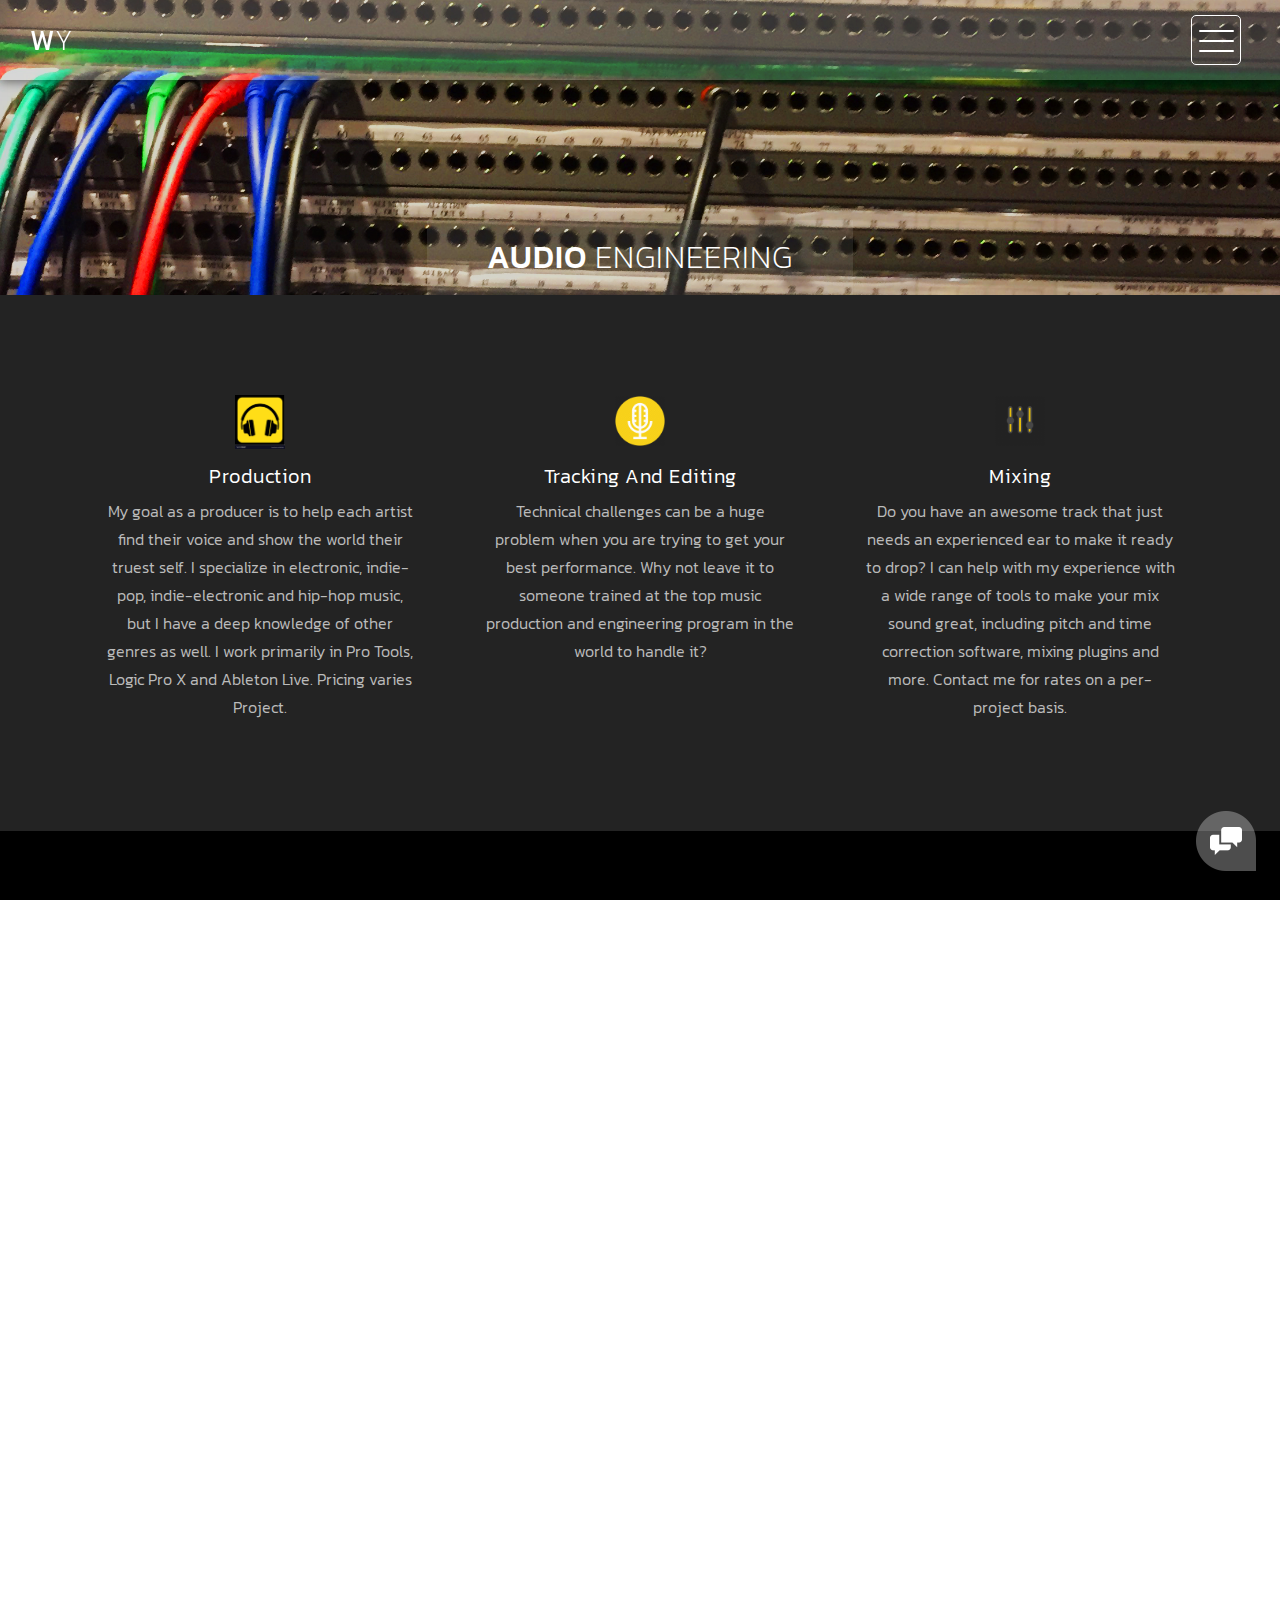
<file: about.html>
<!DOCTYPE html>
<html>
    <head>
        <meta charset="utf-8">
        <meta http-equiv="X-UA-Compatible" content="IE=edge,chrome=1">
        <title>About Will</title>
<!--

Highway Template

https://templatemo.com/tm-520-highway

-->
        <meta name="description" content="">
        <meta name="viewport" content="width=device-width, initial-scale=1">
        <link rel="apple-touch-icon" href="apple-touch-icon.png">

        <link rel="stylesheet" href="css/bootstrap.min.css">
        <link rel="stylesheet" href="css/bootstrap-theme.min.css">
        <link rel="stylesheet" href="css/fontAwesome.css">
        <link rel="stylesheet" href="css/light-box.css">
        <link rel="stylesheet" href="css/templatemo-style.css">

        <link href="https://fonts.googleapis.com/css?family=Kanit:100,200,300,400,500,600,700,800,900" rel="stylesheet">

        <script src="js/vendor/modernizr-2.8.3-respond-1.4.2.min.js"></script>
    </head>

<body>

    <nav>
        <div class="logo">
            <a href="index.html">W<em>Y</em></a>
        </div>
      <div class="menu-icon">
        <span></span>
      </div>
    </nav>

    <div class="page-heading">
        <div class="container">
            <div class="heading-content">
                <h1>Audio <em>Engineering</em></h1>
            </div>
        </div>
    </div>


    <div class="services">
        <div class="container">
            <div class="col-md-4 col-sm-6">
                <div class="service-item">
                    <div class="icon">
                        <img src="img/Headphones.png" alt="">
                    </div>
                    <div class="text">
                        <h4>Production</h4>
                        <p>My goal as a producer is to help each artist find their voice and show the world their truest self.
                        I specialize in electronic, indie-pop, indie-electronic and hip-hop music, but I have a deep knowledge
                        of other genres as well. I work primarily in Pro Tools, Logic Pro X and Ableton Live. Pricing varies <body>
                        Project.
                        </body> </p>
                    </div>
                </div>
            </div>
            <div class="col-md-4 col-sm-6">
                <div class="service-item">
                    <div class="icon">
                        <img src="img/Mic.png" alt="">
                    </div>
                    <div class="text">
                        <h4>Tracking and Editing</h4>
                        <p>Technical challenges can be a huge problem when you are trying to get your best performance. Why not leave it
                           to someone trained at the top music production and engineering program in the world to handle it?
                        </p>
                    </div>
                </div>
            </div>
            <div class="col-md-4 col-sm-6">
                <div class="service-item">
                    <div class="icon">
                        <img src="img/Mixer.png" alt="">
                    </div>
                    <div class="text">
                        <h4>Mixing</h4>
                        <p>Do you have an awesome track that just needs an experienced ear to make it ready to drop?
                        I can help with my experience with a wide range of tools to make your mix sound great, including pitch and time
                        correction software, mixing plugins and more. Contact me for rates on a per-project basis.</p>
                    </div>
                </div>
            </div>
        </div>
    </div>


    <div class="more-about-us">
        <div class="container">
            <div class="col-md-5 col-md-offset-7">
                <div class="content">
                    <h2>Find your sound</h2>
                    <span>...and make your track release-ready ASAP</span>
                    <p>At Berklee College of Music, I was lucky enough to be named the top student in the department of
                      Music Production and Engineering, which counts Quincy Jones and Charlie Puth among many distinguished
                      alumni.
                    <br><br>Let me bring that same dedication and energy to your project and help you find your sound.</p>
                    <div class="simple-btn">
                        <a href="#">Continue Reading</a>
                    </div>
                </div>
            </div>
        </div>
    </div>


    <div class="pricing-tables">
        <div class="container">
            <div class="col-md-4 col-sm-6">
                <div class="table-item">
                    <h4>$1000/track</h4>
                    <span>Production</span>
                    <ul>
                    </ul>
                    <div class="simple-btn">
                        <a href="#">Details</a>
                    </div>
                </div>
            </div>
            <div class="col-md-4 col-sm-6">
                <div class="table-item premium-item">
                    <h4>~$100/track</h4>
                    <span>Tracking/Editing</span>
                    <ul>*pricing may vary depending on project
                    </ul>
                    <div class="simple-btn">
                        <a href="#">Details</a>
                    </div>
                </div>
            </div>
            <div class="col-md-4 col-sm-6">
                <div class="table-item">
                    <h4>$200/track</h4>
                    <span>Mixing</span>
                    <ul>
                    </ul>
                    <div class="simple-btn">
                        <a href="#">Details</a>
                    </div>
                </div>
            </div>
        </div>
    </div>


    <footer>
        <div class="container-fluid">
            <div class="col-md-12">
                <p>Copyright &copy; 2020

    | Will Yeo</p>
            </div>
        </div>
    </footer>


      <!-- Modal button -->
    <div class="popup-icon">
      <button id="modBtn" class="modal-btn"><img src="img/contact-icon.png" alt=""></button>
    </div>

    <!-- Modal -->
    <div id="modal" class="modal">
      <!-- Modal Content -->
      <div class="modal-content">
        <!-- Modal Header -->
        <div class="modal-header">
          <h3 class="header-title">Say hello to <em>Will</em></h3>
          <div class="close-btn"><img src="img/close_contact.png" alt=""></div>
        </div>
        <!-- Modal Body -->
        <div class="modal-body">
          <div class="col-md-6 col-md-offset-3">
            <form id="contact" action="" method="post">
                <div class="row">
                    <div class="col-md-12">
                      <fieldset>
                        <input name="name" type="text" class="form-control" id="name" placeholder="Your name..." required="">
                      </fieldset>
                    </div>
                    <div class="col-md-12">
                      <fieldset>
                        <input name="email" type="email" class="form-control" id="email" placeholder="Your email..." required="">
                      </fieldset>
                    </div>
                    <div class="col-md-12">
                      <fieldset>
                        <textarea name="message" rows="6" class="form-control" id="message" placeholder="Your message..." required=""></textarea>
                      </fieldset>
                    </div>
                    <div class="col-md-12">
                      <fieldset>
                        <button type="submit" id="form-submit" class="btn">Send Message Now</button>
                      </fieldset>
                    </div>
                </div>
            </form>
          </div>
        </div>
      </div>
    </div>



    <section class="overlay-menu">
      <div class="container">
        <div class="row">
          <div class="main-menu">
              <ul>
                  <li>
                      <a href="index.html">Home</a>
                  </li>
                  <li>
                      <a href="masonry.html">Music</a>
                  </li>
                  <li>
                      <a href="about.html">Engineering and Mixing</a>
                  </li>
              </ul>
          </div>
        </div>
      </div>
    </section>

    <script src="https://ajax.googleapis.com/ajax/libs/jquery/1.11.2/jquery.min.js"></script>
    <script>window.jQuery || document.write('<script src="js/vendor/jquery-1.11.2.min.js"><\/script>')</script>

    <script src="js/vendor/bootstrap.min.js"></script>

    <script src="js/plugins.js"></script>
    <script src="js/main.js"></script>

</body>
</html>
</file>
<file: css/light-box.css>
/* LIGHT BOX */

body:after {
  content: url(../img/close.png) url(../img/loading.gif) url(../img/prev.png) url(../img/next.png);
  display: none;
}

body.lb-disable-scrolling {
  overflow: hidden;
}

.lightboxOverlay {
  max-height: 100%;
  overflow-y: scroll;
  position: absolute;
  top: 0;
  left: 0;
  z-index: 99999;
  background-color: black;
  filter: progid:DXImageTransform.Microsoft.Alpha(Opacity=80);
  opacity: 0.8;
  display: none;
}

.lightbox {
  position: absolute;
  margin-top: 0%;
  left: 0;
  width: 100%;
  z-index: 100000;
  text-align: center;
  line-height: 0;
  font-weight: normal;
}

.lightbox .lb-image {
  display: block;
  height: auto;
  max-width: inherit;
  max-height: none;
  border-radius: 5px;

  /* Image border */
  border: 10px solid white;
}

.lightbox a img {
  border: none;
}

.lb-outerContainer {
  position: relative;
  *zoom: 1;
  width: 250px;
  height: 250px;
  margin: 0 auto;
  border-radius: 4px;

  /* Background color behind image.
     This is visible during transitions. */
  background-color: white;
}

.lb-outerContainer:after {
  content: "";
  display: table;
  clear: both;
}

.lb-loader {
  position: absolute;
  top: 43%;
  left: 0;
  height: 25%;
  width: 100%;
  text-align: center;
  line-height: 0;
}

.lb-cancel {
  display: block;
  width: 32px;
  height: 32px;
  margin: 0 auto;
  background: url(../img/loading.gif) no-repeat;
}

.lb-nav {
  position: absolute;
  top: 0;
  left: 0;
  height: 100%;
  width: 100%;
  z-index: 10;
}

.lb-container > .nav {
  left: 0;
}

.lb-nav a {
  outline: none;
  background-image: url('[data-uri]');
}

.lb-prev, .lb-next {
  height: 100%;
  cursor: pointer;
  display: block;
}

.lb-nav a.lb-prev {
  width: 34%;
  left: 0;
  float: left;
  background: url(../img/prev.png) left 48% no-repeat;
  filter: progid:DXImageTransform.Microsoft.Alpha(Opacity=0);
  opacity: 0;
  -webkit-transition: opacity 0.6s;
  -moz-transition: opacity 0.6s;
  -o-transition: opacity 0.6s;
  transition: opacity 0.6s;
}

.lb-nav a.lb-prev:hover {
  filter: progid:DXImageTransform.Microsoft.Alpha(Opacity=100);
  opacity: 1;
}

.lb-nav a.lb-next {
  width: 64%;
  right: 0;
  float: right;
  background: url(../img/next.png) right 48% no-repeat;
  filter: progid:DXImageTransform.Microsoft.Alpha(Opacity=0);
  opacity: 0;
  -webkit-transition: opacity 0.6s;
  -moz-transition: opacity 0.6s;
  -o-transition: opacity 0.6s;
  transition: opacity 0.6s;
}

.lb-nav a.lb-next:hover {
  filter: progid:DXImageTransform.Microsoft.Alpha(Opacity=100);
  opacity: 1;
}

.lb-dataContainer {
  margin: 0 auto;
  padding-top: 5px;
  *zoom: 1;
  width: 100%;
  -moz-border-radius-bottomleft: 4px;
  -webkit-border-bottom-left-radius: 4px;
  border-bottom-left-radius: 4px;
  -moz-border-radius-bottomright: 4px;
  -webkit-border-bottom-right-radius: 4px;
  border-bottom-right-radius: 4px;
}

.lb-dataContainer:after {
  content: "";
  display: table;
  clear: both;
}

.lb-data {
  padding: 0 4px;
  color: #ccc;
}

.lb-data .lb-details {
  width: 85%;
  float: left;
  text-align: left;
  line-height: 1.1em;
}

.lb-data .lb-caption {
  font-size: 13px;
  font-weight: bold;
  line-height: 1em;
}

.lb-data .lb-caption a {
  color: #4ae;
}

.lb-data .lb-number {
  margin-top: 15px;
  display: block;
  clear: left;
  padding-bottom: 1em;
  font-size: 13px;
  color: #999999;
}

.lb-data .lb-close {
  display: block;
  float: right;
  width: 30px;
  height: 30px;
  background: url(../img/close.png) top right no-repeat;
  text-align: right;
  outline: none;
  filter: progid:DXImageTransform.Microsoft.Alpha(Opacity=70);
  opacity: 0.7;
  -webkit-transition: opacity 0.2s;
  -moz-transition: opacity 0.2s;
  -o-transition: opacity 0.2s;
  transition: opacity 0.2s;
}

.lb-data .lb-close:hover {
  cursor: pointer;
  filter: progid:DXImageTransform.Microsoft.Alpha(Opacity=100);
  opacity: 1;
}
</file>
<file: css/templatemo-style.css>
/*

Highway Template

https://templatemo.com/tm-520-highway

*/

body {
  font-family: 'Kanit', sans-serif;
}

body::-webkit-scrollbar {
  width: 8px;
  height: 8px;
  background-color: rgba(0, 0, 0, 0.9);
}
/* Add a thumb */
body::-webkit-scrollbar-thumb {
    background: rgba(250, 250, 250, 0.5);
}

body, html {
  height: 100%;
  min-height: 100%;
  overflow-x: hidden;
}


.page-heading {
  background-image: url(../img/Patch_Cables.png);
  background-repeat: no-repeat;
  background-size: cover;
  background-position: center center;
  width: 100%;
  text-align: center;
}

.page-heading .heading-content h1 {
  font-size: 32px;
  text-transform: uppercase;
  color: #fff;
  letter-spacing: 1px;
  background-color: rgba(250,250,250,0.1);
  display: inline-block;
  margin-bottom: 0;
  margin-top: 220px;
  padding: 20px 60px;
}

.page-heading .heading-content em {
  font-style: normal;
  font-weight: 200;
}



/* Nav Bar */

nav .logo {
  float: left;
  margin-left: 30px;
}

nav .logo a {
  font-size: 28px;
  line-height: 80px;
  text-transform: uppercase;
  color: #fff;
  text-decoration: none;
  letter-spacing: 0.5px;
}

nav .logo em {
  font-style: normal;
  font-weight: 200;
}

nav {
  background: rgba(250,250,250,0.2);
  height: 80px;
  position: fixed;
  width: 100%;
  left: 0;
  top: 0;
  z-index: 300;
  box-shadow: 0px 2px 10px 0px rgba(0,0,0,0.5);
}

.menu-icon {
  background: transparent;
  border: 1px solid #fff;
  width: 50px;
  height: 50px;
  margin: 15px 39px 0 auto;
  position: relative;
  cursor: pointer;
  transition: background 0.5s;
  border-radius: 5px;
}

.menu-icon span,
.menu-icon span:before,
.menu-icon span:after {
  cursor: pointer;
  border-radius: 1px;
  height: 2px;
  width: 35px;
  background: white;
  position: absolute;
  left: 15%;
  top: 50%;
  display: block;
  content: '';
  transition: all 0.5s ease-in-out;
}

.menu-icon span:before {
  left: 0;
  top: -10px;
}

.menu-icon span:after {
  left: 0;
  top: 10px;
}

.menu-icon.active {
  background: rgba(250,250,250,0.2);
}

.menu-icon.active span {
  background-color: transparent;
}

.menu-icon.active span:before,
.menu-icon.active span:after {
  top: 0;
}

.menu-icon.active span:before {
  transform: rotate(135deg);
}

.menu-icon.active span:after {
  transform: rotate(-135deg);
}
/* Menu */

.overlay-menu {
  background: rgba(0, 0, 0, 0.95);
  color: #ffffff;
  position: fixed;
  z-index: 100;
  left: 0;
  top: 0;
  height: 100%;
  overflow-y: auto;
  -webkit-overflow-scrolling: touch;
  width: 100%;
  padding: 50px 0;
  opacity: 0;
  text-align: center;
  transform: translateY(-100%);
  transition: all 0.5s;
}

.overlay-menu.open {
  opacity: 1;
  transform: translateY(0%);
}

.overlay-menu .main-menu {
  transform: translateY(50%);
  opacity: 0;
  transition: all 0.3s;
  transition-delay: 0s;
}

.overlay-menu.open .main-menu {
  transition: all 0.7s;
  transition-delay: 0.7s;
  opacity: 1;
  transform: translateY(0%);
}

.overlay-menu .main-menu:nth-child(2) {
  transition-delay: 0s;
}

.overlay-menu.open .main-menu:nth-child(2) {
  transition-delay: 1.25s;
}

.overlay-menu {
  overflow: scroll;
}

.overlay-menu::-webkit-scrollbar {
  display: none;
}

.overlay-menu ul {
  list-style: none;
  margin-top: 80px;
  padding: 0px;
}
.overlay-menu ul li {
  padding: 15px 0px;
}

.overlay-menu ul li a {
  font-size: 24px;
  font-weight: 300;
  color: #fff;
  text-decoration: none;
  transition: all 0.5s;
}

.overlay-menu ul li a:hover {
  color: rgba(250,250,250,0.5);
}


.overlay-menu p {
  margin-top: 60px;
  font-size: 13px;
  text-transform: uppercase;
  color: #fff;
  font-weight: 200;
  letter-spacing: 0.5px;
  text-align: center;
}



#video-container  {
  position: relative;
  width: 100%;
  height: 100%;
  overflow: hidden;
  z-index: 1;
}

#video-container video,
.video-overlay {
  position: absolute;
  left: 50%;
  top: 50%;
  transform: translate(-50%, -50%);
  min-width: 100%;
  min-height: 100%;
}

#video-container .video-overlay {
  z-index: 9999;
  background: rgba(0,0,0,0.5);
  width: 100%;
}

#video-container .video-content {
  z-index: 99999;
  position: absolute;
  height: 100%;
  width: 100%;
}

#video-container .video-content .inner {
  height: 100%;
  width: 100%;
  display: flex;
  justify-content: center;
  align-items: center;
  flex-flow: column wrap;
}

#video-container .video-content .inner h1 {
  font-size: 64px;
  text-transform: uppercase;
  color: #fff;
  letter-spacing: 2px;
  font-weight: 500;
  text-align: center;
}

#video-container .video-content .inner em {
  font-style: normal;
  font-weight: 200;
}


#video-container .video-content .inner p {
  color: #fff;
  font-size: 22px;
  font-weight: 200;
  letter-spacing: 1.5px;
  text-align: center;
  padding: 0px 30px;
}

#video-container .video-content .inner a {
  color: #fff;
  text-decoration: underline;
}

#video-container .video-content .inner .scroll-icon {
  margin-top: 45px;
}

.full-screen-portfolio .container-fluid,
.full-screen-portfolio .col-md-4, .col-md-8 {
  padding-left: 0px;
  padding-right: 0px;
}


.portfolio-item img {
  width: 100%;
  overflow: hidden;
}

.portfolio-item .thumb {
  position: relative;
}


.portfolio-item .hover-effect .hover-content {
    position: absolute;
    text-align: left;
    width: 100%;
    bottom: 0;
    left: 0;
}


.full-screen-portfolio .portfolio-item h1 {
  position: relative;
  font-size: 22px;
  text-transform: uppercase;
  color: #fff;
  display: inline-block;
  padding-left: 20px;
  line-height: 15px;
  transform: translateY(25px);
  transition: .5s ease-in-out;
  letter-spacing: 0.5px;
 }

 .full-screen-portfolio .portfolio-item em {
  font-style: normal;
  font-weight: 200;
 }

.full-screen-portfolio .portfolio-item:hover h1 {
  transform: translateY(0);
 }

.full-screen-portfolio .portfolio-item p {
  padding-left: 20px;
  font-weight: 300!important;
  letter-spacing: 0.5px;
  font-size: 14px;
  color: #fff;
  opacity: 0;
  transform: translateY(10px);
  transition: .5s ease-in-out;
  text-transform: uppercase;
 }

 .full-screen-portfolio .portfolio-item {
 text-align: center;
 line-height: 150%;
 text-transform: lowercase;
 cursor: pointer;
}

.full-screen-portfolio .portfolio-item:hover p {
  opacity: 1;
  transform: translateY(0);
 }




.popup-icon {
  position: fixed;
  bottom: 30px;
  right: 30px;
  z-index: 300;
  display: inline-block;
  width: 60px;
  height: 60px;
}

.popup-icon button {
  background-color: transparent;
  outline: none;
  border: none;
}

.modal-btn img {
  width: 60px;
  height: 60px;
}

/* Modal */
.modal {
  background-color: rgba(0,0,0,.95);
  display: none;
  overflow: auto;
  position: fixed;
  z-index: 1000;
  top: 0;
  left: 0;
  width: 100%;
  height: 100%;
  transform: all 0.6s;
  overflow: scroll;
}

.modal::-webkit-scrollbar {
  display: none;
}

/* Modal Content */
.modal-content {
  text-align: center;
  position: relative;
  top: 0;
  width: 100%;
  margin: 0 auto;
  background-color: transparent;
}
.modal-animated-in {
  animation: totop-in .6s ease;
}
.modal-animated-out {
  animation: totop-out .6s ease forwards;
}
.modal-header {
  border-bottom: none;
}
.modal-header h3 {
  color: #fff;
  font-weight: 400;
  letter-spacing: 1px;
  font-size: 64px;
  margin-top: 5%;
  border-bottom: none;
  margin-bottom: 20px;
}

.modal-header em {
  font-style: normal;
  font-weight: 200;
}

.modal-content .close-btn {
  position: absolute;
  z-index: 99999999;
  color: #fff;
  right: 38px;
  top: 15px;
  width: 50px;
  height: 50px;
  text-align: center;
  cursor: pointer;
}

.modal-body {
  text-align: center;
  margin: 0 auto;
}

.modal-body input {
  border-radius: 5px;
  padding-left: 15px;
  font-size: 14px;
  font-weight: 200;
  color: #fff;
  background-color: rgba(250, 250, 250, 0.15);
  outline: none;
  border: none;
  box-shadow: none;
  line-height: 40px;
  height: 40px;
  width: 60%;
  margin-left: auto;
  margin-right: auto;
  margin-bottom: 25px;
}

.modal-body textarea {
  border-radius: 5px;
  padding-left: 15px;
  padding-top: 10px;
  font-size: 14px;
  font-weight: 200;
  color: #fff;
  background-color: rgba(250, 250, 250, 0.15);
  outline: none;
  border: none;
  box-shadow: none;
  height: 165px;
  max-height: 220px;
  width: 60%;
  margin-left: auto;
  margin-right: auto;
  max-width: 100%;
  margin-bottom: 25px;
}

.modal-body button {
  border-radius: 0px;
  font-size: 13px;
  text-transform: uppercase;
  font-weight: 600;
  background-color: transparent;
  color: #fff;
  letter-spacing: 2px;
  border-bottom: 3px solid #fff;
  display: inline-block;
  padding: 0px 0px 3px 0px;
  transition: all 0.5s;
  border-top: none;
  border-right: none;
  border-left: none;
}

.modal-body button:hover {
  color: rgba(250,250,250,0.5);
  border-color: rgba(250,250,250,0.5);
  outline: none;
}

/* Keyframes */
@keyframes totop-in {
  0% {
    top: 600px;
    opacity: 0;
  }
  100% {
    top: 0%;
    opacity: 1;
  }
}

@keyframes totop-out {
  0% {
    top: 0px;
    opacity: 1;
  }
  100% {
    top: -100%;
    opacity: 0;
  }
}



footer {
  width: 100%;
  height: 80px;
  background-color: #313131;
}

footer p {
  text-align: center;
  color: #fff;
  font-weight: 200;
  font-size: 13px;
  text-transform: uppercase;
  padding-top: 33px;
  letter-spacing: 0.5px;
}

footer a {
  color: #aaa;
  text-decoration: none;
}

footer a:hover {
  text-decoration: none;
  color: #aaa;
}



.masonry-portfolio .container-fluid {
  padding-right: 0px;
  padding-left: 0px;
}

.masonry .col-md-4, .masonry .col-md-8 {
  padding-right: 0px;
  padding-left: 0px;
}

.masonry {
  width: 100%;
  background-color: transparent;
  position: relative;
}

.masonry .item {
  display: inline-block;
  float: left;
}

.masonry .first-item {
  margin-bottom: -0.5px;
}

.masonry .last-item {
  float: left;
}

.masonry .item img {
  width: 100%;
  overflow-y: hidden;
}

.masonry .item .thumb {
  position: relative;
}

.masonry .item .hover-effect .hover-content {
    position: absolute;
    text-align: left;
    width: 100%;
    bottom: 5px;
    left: 0;
}


.masonry .item h1 {
  position: relative;
  font-size: 22px;
  text-transform: uppercase;
  color: #fff;
  display: inline-block;
  padding-left: 20px;
  line-height: 15px;
  transform: translateY(25px);
  transition: .5s ease-in-out;
  letter-spacing: 0.5px;
 }

.masonry .item em {
  font-style: normal;
  font-weight: 200;
 }

.masonry .item:hover h1 {
  transform: translateY(0);
 }

.masonry .item p {
  padding-left: 20px;
  font-weight: 300!important;
  letter-spacing: 0.5px;
  font-size: 14px;
  color: #fff;
  opacity: 0;
  transform: translateY(10px);
  transition: .5s ease-in-out;
  text-transform: uppercase;
 }

.masonry .item {
 text-align: center;
 line-height: 150%;
 text-transform: lowercase;
 cursor: pointer;
}

.masonry .item:hover p {
  opacity: 1;
  transform: translateY(0);
 }




.grid-portfolio {
  padding: 65px 0px;
  background-color: #232323;
}

.grid-portfolio .portfolio-item {
  margin: 15px 0px;
}

.portfolio-item .hover-effect .hover-content {
    position: absolute;
    text-align: left;
    width: 100%;
    bottom: 5px;
    left: 0;
}


.grid-portfolio .portfolio-item h1 {
  position: relative;
  font-size: 22px;
  text-transform: uppercase;
  color: #fff;
  display: inline-block;
  padding-left: 20px;
  line-height: 15px;
  transform: translateY(25px);
  transition: .5s ease-in-out;
  letter-spacing: 0.5px;
 }

 .grid-portfolio .portfolio-item em {
  font-style: normal;
  font-weight: 200;
 }

.grid-portfolio .portfolio-item:hover h1 {
  transform: translateY(0);
 }

.grid-portfolio .portfolio-item p {
  padding-left: 20px;
  font-weight: 300!important;
  letter-spacing: 0.5px;
  font-size: 14px;
  color: #fff;
  opacity: 0;
  transform: translateY(10px);
  transition: .5s ease-in-out;
  text-transform: uppercase;
 }

.grid-portfolio .portfolio-item:hover p {
  opacity: 1;
  transform: translateY(0);
 }

 .grid-portfolio .load-more-button {
  margin-top: 15px;
 }

 .grid-portfolio .load-more-button a {
  width: 100%;
  height: 80px;
  display: inline-block;
  text-align: center;
  line-height: 80px;
  font-size: 15px;
  text-transform: uppercase;
  text-decoration: none;
  letter-spacing: 1px;
  color: #fff;
  background-color: #313131;
  transition: all 0.5s;
 }

 .grid-portfolio .load-more-button a:hover {
  color: rgba(250,250,250,0.5);
 }




 .services {
  background-color: #232323;
  padding: 65px 0px;
 }

 .services .service-item {
  margin: 15px 0px;
  padding: 20px;
  text-align: center;
  transition: all 0.5s;
 }

  .services .service-item:hover {
    background-color: #313131;
  }

 .services .service-item .icon {
  width: 50px;
  height: 50px;
  text-align: center;
  display: inline-block;
  line-height: 50px;
 }

.services .service-item .icon img {
  max-width: 100%;
}

.services .service-item h4 {
  margin-top: 20px;
  color: #fff;
  font-size: 20px;
  text-transform: capitalize;
  letter-spacing: 0.5px;
  font-weight: 300;
}

.services .service-item p {
  color: #bbb;
  font-size: 16px;
  font-weight: 300;
  line-height: 28px;
}



.more-about-us {
  background-image: url(../img/Piano_Far.png);
  background-repeat: no-repeat;
  background-attachment: fixed;
  background-size: cover;
  background-position: center center;
  width: 100%;
  text-align: center;
}

.more-about-us .content {
  background-color: rgba(0,0,0,0.8);
  text-align: left;
  padding: 150px 60px;
  color: #fff;
}

.more-about-us .content h2 {
  margin-top: 0px;
  font-size: 34px;
  font-weight: 300;
  letter-spacing: 0.5px;
  margin-bottom: 5px;
}

.more-about-us .content span {
  font-size: 16px;
  font-weight: 200;
  display: inline-block;
  margin-bottom: 30px;
  letter-spacing: 0.5px;
}

.more-about-us .content p {
  color: #fff;
  font-size: 16px;
  font-weight: 300;
  line-height: 28px;
}

.more-about-us .content .simple-btn {
  margin-top: 30px;
}

.more-about-us .content .simple-btn a {
  font-size: 13px;
  text-transform: uppercase;
  font-weight: 600;
  background-color: transparent;
  color: #fff;
  letter-spacing: 2px;
  border-bottom: 3px solid #fff;
  padding-bottom: 3px;
  text-decoration: none;
  transition: all 0.5s;
}

.more-about-us .content .simple-btn a:hover {
  opacity: 0.5;
}



.pricing-tables {
  padding: 65px 0px;
  background-color: #232323;
}

.pricing-tables .table-item {
  padding: 60px 0px;
  margin: 15px 0px;
  text-align: center;
  background-color: #313131;
}

.pricing-tables .table-item h4 {
  margin-top: 0px;
  font-size: 36px;
  font-weight: 200;
  color: #f4dd5b;
  letter-spacing: 0.5px;
}

.pricing-tables .table-item span {
  font-size: 17px;
  display: inline-block;
  color: #aaa;
  letter-spacing: 0.5px;
  text-transform: capitalize;
  border-bottom: 1px solid #414141;
  width: 100%;
  padding-bottom: 40px;
}

.pricing-tables .table-item ul {
  list-style: none;
  padding: 0;
  margin-top: 35px;
}

.pricing-tables .table-item ul li {
  font-size: 15px;
  font-weight: 300;
  color: #fff;
  letter-spacing: 0.5px;
  margin: 15px 0px;
}

.pricing-tables .table-item .simple-btn {
  margin-top: 40px;
  padding-bottom: 10px;
}

.pricing-tables .table-item .simple-btn a {
  font-size: 13px;
  text-transform: uppercase;
  font-weight: 600;
  background-color: transparent;
  color: #f4dd5b;
  letter-spacing: 2px;
  border-bottom: 3px solid #f4dd5b;
  padding-bottom: 3px;
  text-decoration: none;
  transition: all 0.5s;
}

.pricing-tables .table-item .simple-btn a:hover {
  opacity: 0.5;
}

.pricing-tables .premium-item {
  background-color: #f4dd5b;
}

.pricing-tables .premium-item h4, .pricing-tables .premium-item span, .pricing-tables .premium-item ul li, .pricing-tables .premium-item .simple-btn a {
  color: #232323;
  border-color: #232323;
}



.blog-entries {
  padding: 80px 0px;
  background-color: #232323;
}


.blog-entries .blog-posts {
  margin-right: 30px;
}


.blog-post {
  border-bottom: 1px solid #414141;
  padding-bottom: 65px;
  margin-bottom: 60px;
}

.blog-post img {
  width: 100%;
  overflow-y: hidden;
}

.blog-post .text-content {
  margin-top: 30px;
}

.blog-post .text-content span {
  font-size: 16px;
  font-weight: 200;
  color: #fff;
  letter-spacing: 0.5px;
}

.blog-post .text-content span a {
  color: #f4dd5b;
  text-decoration: none;
}

.blog-post .text-content h2 {
  margin-top: 5px;
  font-size: 36px;
  color: #fff;
  letter-spacing: 0.5px;
  text-transform: capitalize;
  font-weight: 300;
}

.blog-post .text-content p {
  color: #bbb;
  font-size: 16px;
  font-weight: 300;
  line-height: 28px;
  margin-top: 20px;
}

.blog-post .text-content .simple-btn {
  margin-top: 25px;
}

.blog-post .text-content .simple-btn a {
  font-size: 13px;
  text-transform: uppercase;
  font-weight: 600;
  background-color: transparent;
  color: #fff;
  letter-spacing: 2px;
  border-bottom: 3px solid #fff;
  padding-bottom: 3px;
  text-decoration: none;
  transition: all 0.5s;
}

.blog-post .text-content .simple-btn a:hover {
  opacity: 0.5;
}

.blog-entries .page-number {
  padding: 0;
  margin: 0;
  list-style: none;
}

.blog-entries .page-number li {
  display: inline-block;
  margin-right: 3px;
}

.blog-entries .page-number li:last-child {
  margin-right: 0px;
}

.blog-entries .page-number li.active a {
  color: #232323;
  background-color: #fff;
}

.blog-entries .page-number li.active a:hover {
  opacity: 1;
}

.blog-entries .page-number li a {
  font-size: 18px;
  color: #fff;
  text-decoration: none;
  width: 50px;
  height: 50px;
  display: inline-block;
  line-height: 50px;
  text-align: center;
  background-color: #414141;
  transition: all 0.5s;
}

.blog-entries .page-number li a:hover {
  opacity: 0.5;
}

.single-blog-post {
  margin-right: 30px;
}

.single-blog-post img {
  width: 100%;
  overflow-y: hidden;
}

.single-blog-post .text-content {
  margin-top: 20px;
}

.single-blog-post .text-content span {
  font-size: 16px;
  font-weight: 200;
  color: #fff;
  letter-spacing: 0.5px;
  border-bottom: 1px solid #414141;
  padding-bottom: 25px;
  display: inline-block;
  width: 100%;
  margin-bottom: 0px;
}

.single-blog-post .text-content span a {
  color: #f4dd5b;
  text-decoration: none;
}

.single-blog-post .text-content h2 {
  margin-top: 0px;
  font-size: 36px;
  color: #fff;
  letter-spacing: 0.5px;
  text-transform: capitalize;
  font-weight: 300;
}

.single-blog-post .text-content p {
  color: #bbb;
  font-size: 16px;
  font-weight: 300;
  line-height: 28px;
  margin-top: 20px;
  margin-bottom: 30px;
}

.single-blog-post .tags-share {
  border-top: 1px solid #414141;
  border-bottom: 1px solid #414141;
  padding: 8px 0px 10px 0px;
}

.single-blog-post .tags-share ul {
  padding: 0;
  margin: 0;
  list-style: none;
}

.single-blog-post .tags-share ul li:first-child {
  color: #fff;
  font-size: 16px;
  font-weight: 200;
  letter-spacing: 0.5px;
}

.single-blog-post .tags-share ul li {
  display: inline-block;
  color: #fff;
}

.single-blog-post .tags-share ul li a {
  font-size: 16px;
  font-weight: 200;
  letter-spacing: 0.5px;
  color: #f4dd5b;
  text-decoration: none;
  transition: all 0.5s;
}

.single-blog-post .tags-share ul li a:hover {
  opacity: 0.5;
}

.single-blog-post .tags-share .share {
  text-align: right;
}

.blog-entries .search input {
  background-color: rgba(250,250,250,0.1);
  width: 100%;
  height: 50px;
  line-height: 50px;
  padding-left: 15px;
  color: #fff;
  font-size: 15px;
  font-weight: 300;
  border-radius: 0px;
  outline: none;
  border: none;
}

.sidebar-heding h2 {
  font-size: 20px;
  text-transform: capitalize;
  color: #fff;
  margin-top: 40px;
  letter-spacing: 0.5px;
  padding-bottom: 10px;
  border-bottom: 1px solid #414141;
  margin-bottom: 20px;
}

.archives ul, .categories ul {
  margin-top: -5px;
  padding: 0;
  list-style: none;
}

.archives ul li, .categories ul li {
  margin-bottom: 12px;
}

.archives ul li:last-child, .categories ul li:last-child {
  margin-bottom: 0px;
}

.archives ul li a, .categories ul li a {
  font-size: 15px;
  font-weight: 200;
  color: #fff;
  text-decoration: none;
  letter-spacing: 0.5px;
  transition: all 0.5s;
}


.archives ul li a:hover, .categories ul li a:hover {
  opacity: 0.5;
}

.recent-posts ul {
  padding: 0;
  list-style: none;
}

.recent-posts ul li {
  margin-bottom: 15px;
}

.recent-posts ul a {
  text-decoration: none;
}

.recent-posts ul li img {
  display: inline-block;
  max-width: 100%;
  margin-right: 15px;
}

.recent-posts ul li .text {
  display: inline-block;
}

.recent-posts ul li h6 {
  margin-bottom: 5px;
  padding-top: 0px;
  margin-top: 0px;
  display: block;
  font-size: 16px;
  color: #fff;
  letter-spacing: 0.5px;
}

.recent-posts ul li span {
  display: inline-block;
  font-size: 14px;
  font-weight: 200;
  color: #f4dd5b;
}


.latest-gallery ul {
  padding: 0;
  margin: 0;
  list-style: none;
}

.latest-gallery ul li {
  display: inline-block;
  max-width: 59px;
  overflow-y: hidden;
  margin-bottom: 3px;
  margin-right: 1px;
}

.latest-gallery ul li:nth-child(4){
  margin-right: 0px;
}

.latest-gallery ul li:nth-child(8){
  margin-right: 0px;
}

.latest-gallery ul li img {
  width: 100%;
  transition: all 0.5s;
}

.latest-gallery ul li img:hover {
  cursor: pointer;
  opacity: 0.5;
}




@media (max-width: 530px) {

  .modal-header h3 {
    margin-top: 15%;
  }

  .modal-body input {
    width: 100%;
  }

  .modal-body textarea {
    width: 100%;
  }

  .modal-content {
    padding-bottom: 40px;
  }

  .grid-portfolio {
    padding: 0px 0px;
  }

  .grid-portfolio .portfolio-item {
    margin: 30px 0px;
  }

  .grid-portfolio .load-more-button {
    padding-bottom: 30px;
  }

  .more-about-us .content {
    padding: 60px 30px;
  }

}


@media (max-width: 992px) {

  .blog-entries .blog-posts {
    margin-right: 0px;
  }

  .single-blog-post {
    margin-right: 0px;
    margin-bottom: 80px;
  }

  .blog-entries .page-number {
    margin-bottom: 80px;
  }

  .single-blog-post .tags-share .tags {
    text-align: center;
  }

  .single-blog-post .tags-share .share {
    text-align: center;
  }

}
</file>
